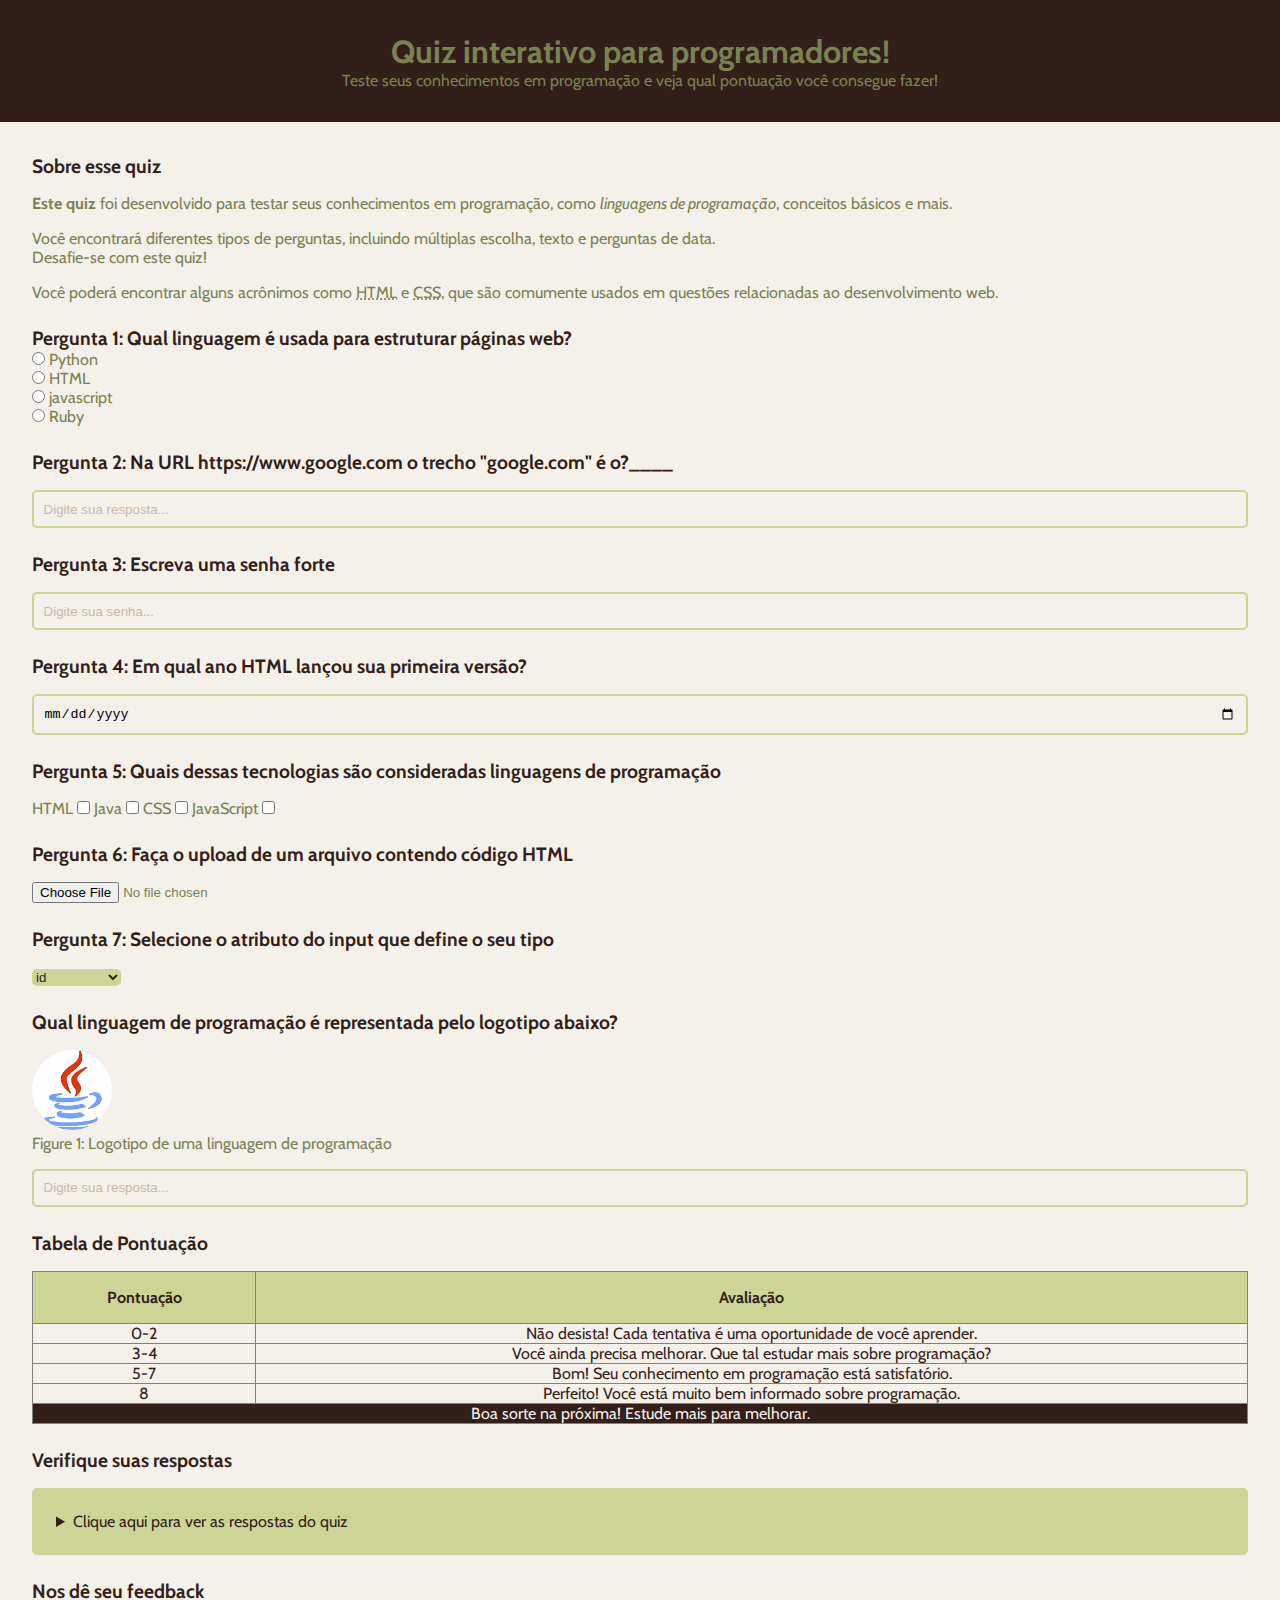
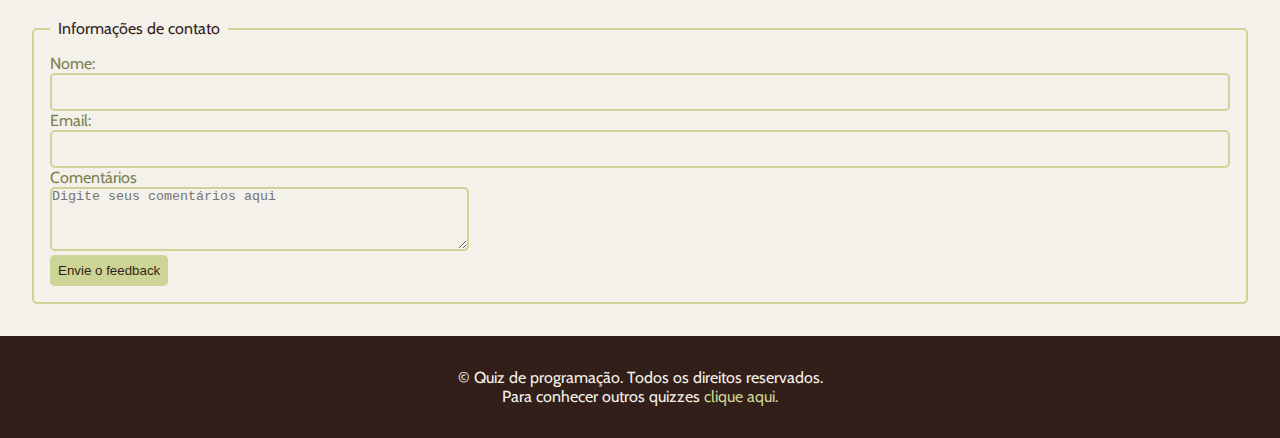
<file: index.html>
<!DOCTYPE html> 
<!-- Define o documento como HTML5. É obrigatório em documentos HTML modernos. -->

<html lang="pt-br"> 
<!-- Tag <html> define o início de um documento HTML. O atributo 'lang' especifica o idioma do conteúdo, neste caso, português do Brasil. -->

<head>
    <meta charset="UTF-8"> 
    <!-- Tag <meta> especifica metadados. O atributo 'charset' define o conjunto de caracteres como UTF-8, permitindo a exibição correta de caracteres especiais. -->
    
    <meta name="viewport" content="width=device-width, initial-scale=1.0">
    <!-- Define a largura da viewport, permitindo que a página seja responsiva (adapte-se a dispositivos móveis). -->

    <meta name="description" content="um quiz interativo para testar seus conhecimentos">
    <!-- Atributo 'name' descreve o tipo de metadado, e 'content' contém a descrição da página, útil para SEO. -->

    <title>Quiz para programadores</title>
    <!-- Tag <title> define o título da página que aparece na aba do navegador. -->
    
    <link rel="stylesheet" href="style.css">
    <!-- Tag <link> é usada para vincular arquivos externos. O atributo 'rel' define o tipo de link, e 'href' indica o caminho para o arquivo CSS. -->
</head>

<body>
    <!-- Tag <body> contém todo o conteúdo visível da página. -->

    <header>
        <!-- Tag <header> define o cabeçalho da página. -->
        <h1>Quiz interativo para programadores!</h1>
        <!-- Tag <h1> é usada para o título principal, com maior importância semântica. -->
        <p>Teste seus conhecimentos em programação e veja qual pontuação você consegue fazer!</p>
        <!-- Tag <p> define um parágrafo de texto. -->
    </header>

    <main>
        <!-- Tag <main> indica o conteúdo principal do documento. -->

        <section>
            <!-- Tag <section> define uma seção temática do conteúdo. -->
            <h2>Sobre esse quiz</h2>
            <!-- Tag <h2> é usada para subtítulos. -->
            <p><strong>Este quiz</strong> foi desenvolvido para testar seus conhecimentos em programação, como <em>linguagens de programação</em>, conceitos básicos e mais.</p>
            <!-- Tag <strong> aplica negrito ao texto, e <em> aplica itálico. -->
            <p>Você encontrará diferentes tipos de perguntas, incluindo múltiplas escolha, texto e perguntas de data. <br> Desafie-se com este quiz!</p>
            <!-- Tag <br> insere uma quebra de linha. -->
            <p>Você poderá encontrar alguns acrônimos como <abbr title="HyperText Markup Language">HTML</abbr> e <abbr title="Cascading Style Sheets">CSS</abbr>, que são comumente usados em questões relacionadas ao desenvolvimento web.</p>
            <!-- Tag <abbr> define um acrônimo, e o atributo 'title' contém o significado completo. -->
        </section>

        <section>
            <!-- Outra seção de conteúdo -->
            <form>
                <!-- Tag <form> cria um formulário para coletar dados do usuário. -->
                <h2>Pergunta 1: Qual linguagem é usada para estruturar páginas web?</h2>
                <input type="radio" value="Python" id="p1a" name="Pergunta1">
                <!-- Tag <input> cria um campo de entrada de dados. 'type="radio"' cria um botão de rádio, e o atributo 'name' agrupa as opções. O atributo 'value' define o valor associado à opção. -->
                <label for="p1a">Python</label><br>
                <!-- Tag <label> associa um rótulo ao campo <input>, onde o atributo 'for' é vinculado ao 'id' do campo. -->

                <input type="radio" value="HTML" id="cor" name="Pergunta1">
                <label for="cor">HTML</label><br>

                <input type="radio" value="javascript" id="cor" name="Pergunta1">
                <label for="cor">javascript</label><br>

                <input type="radio" value="Ruby" id="cor" name="Pergunta1">
                <label for="cor">Ruby</label><br>
            </form>
        </section>

        <!-- Pergunta 2: Texto -->
        <section>
            <h2>Pergunta 2: Na URL https://www.google.com o trecho "google.com" é o?____</h2>
            <form>
                <input type="text" id="p2" name="Pergunta2" placeholder="Digite sua resposta...">
                <!-- 'type="text"' cria um campo de texto. O atributo 'placeholder' mostra uma dica ou exemplo no campo. -->
            </form>
        </section>

        <!-- Pergunta 3: Senha -->
        <section>
            <h2>Pergunta 3: Escreva uma senha forte</h2>
            <form>
                <input type="password" id="p3" name="senha" placeholder="Digite sua senha...">
                <!-- 'type="password"' cria um campo de senha onde os caracteres são ocultos. -->
            </form>
        </section>

        <!-- Pergunta 4: Data -->
        <section>
            <h2>Pergunta 4: Em qual ano HTML lançou sua primeira versão?</h2>
            <input type="date" name="data" id="p4">
            <!-- 'type="date"' cria um campo de entrada para seleção de data. -->
        </section>

        <!-- Pergunta 5: Seleção múltipla -->
        <section>
            <h2>Pergunta 5: Quais dessas tecnologias são consideradas linguagens de programação</h2>
            <form>
                <label for="p5">HTML</label>
                <input type="checkbox" name="Pergunta5" id="p5" value="HTML">
                <!-- 'type="checkbox"' permite a seleção de várias opções. -->
                <label for="p5">Java</label>
                <input type="checkbox" name="Pergunta5" id="p5" value="Java">
                <label for="p5">CSS</label>
                <input type="checkbox" name="Pergunta5" id="p5" value="CSS">
                <label for="p5">JavaScript</label>
                <input type="checkbox" name="Pergunta5" id="p5" value="JavaScript">
            </form>
        </section>

        <!-- Pergunta 6: Upload de arquivo -->
        <section>
            <h2>Pergunta 6: Faça o upload de um arquivo contendo código HTML</h2>
            <form>
                <input type="file" name="Pergunta6" id="p6">
                <!-- 'type="file"' permite que o usuário selecione um arquivo para upload. -->
            </form>
        </section>

        <!-- Pergunta 7: Menu suspenso -->
        <section>
            <h2>Pergunta 7: Selecione o atributo do input que define o seu tipo</h2>
            <form>
                <select name="Pergunta7" id="p7">
                    <!-- Tag <select> cria um menu suspenso, com opções dentro das tags <option>. -->
                    <option value="id">id</option>
                    <option value="type">type</option>
                    <option value="placeholder">placeholder</option>
                </select>
            </form>
        </section>

        <!-- Pergunta 8: Imagem -->
        <section>
            <h2>Qual linguagem de programação é representada pelo logotipo abaixo?</h2>
            <figure>
                <!-- Tag <figure> agrupa imagens e legendas. -->
                <img src="assets/img/perg8.png" alt="Logotipo de uma linguagem de programação">
                <!-- Tag <img> exibe uma imagem. O atributo 'src' define o caminho do arquivo de imagem, e 'alt' fornece um texto alternativo para leitores de tela ou no caso de erro de carregamento. -->
                <figcaption>Figure 1: Logotipo de uma linguagem de programação</figcaption>
                <!-- Tag <figcaption> fornece uma legenda para a imagem. -->
            </figure>
            <input type="text" name="Pergunta8" id="p8" placeholder="Digite sua resposta...">
        </section>

        <!-- Tabela de Pontuação -->
        <section>
            <h2>Tabela de Pontuação</h2>
            <table border="1">
                <!-- Tag <table> cria uma tabela. O atributo 'border' adiciona uma borda ao redor das células. -->
                <thead>
                    <!-- Tag <thead> define o cabeçalho da tabela. -->
                    <tr>
                        <th>Pontuação</th>
                        <!-- Tag <th> define uma célula de cabeçalho de uma tabela (negrito e centralizado por padrão). -->
                        <th>Avaliação</th>
                    </tr>
                </thead>
                <tbody>
                    <!-- Tag <tbody> contém o corpo da tabela. -->
                    <tr>
                        <!-- Tag <tr> define uma linha da tabela. -->
                        <td>0-2</td>
                        <!-- Tag <td> define uma célula de dados de uma tabela. -->
                        <td>Não desista! Cada tentativa é uma oportunidade de você aprender.</td>
                    </tr>
                    <tr>
                        <td>3-4</td>
                        <td>Você ainda precisa melhorar. Que tal estudar mais sobre programação?</td>
                    </tr>
                    <tr>
                        <td>5-7</td>
                        <td>Bom! Seu conhecimento em programação está satisfatório.</td>
                    </tr>
                    <tr>
                        <td>8</td>
                        <td>Perfeito! Você está muito bem informado sobre programação.</td>
                    </tr>
                </tbody>
                <tfoot>
                    <!-- Tag <tfoot> define o rodapé da tabela. -->
                    <tr>
                        <td colspan="2">Boa sorte na próxima! Estude mais para melhorar.</td>
                        <!-- Atributo 'colspan' faz a célula ocupar duas colunas. -->
                    </tr>
                </tfoot>
            </table>
        </section>

        <!-- Lista de respostas -->
        <section>
            <h2>Verifique suas respostas</h2>
            <details>
                <!-- Tag <details> cria um conteúdo que pode ser expandido ou recolhido. -->
                <summary>Clique aqui para ver as respostas do quiz</summary>
                <!-- Tag <summary> define o título visível de um elemento <details>. -->
                <ol>
                    <!-- Tag <ol> cria uma lista ordenada. -->
                    <li>HTML</li>
                    <li>Domínio</li>
                    <li>Sadasij%$sdhf6559</li>
                    <li>1991</li>
                    <li>JavaScript, Java</li>
                    <li>Arquivo deve ter extensão .html</li>
                    <li>type</li>
                    <li>Java</li>
                </ol>
            </details>
        </section>

        <!-- Formulário de feedback -->
        <section>
            <h2>Nos dê seu feedback</h2>
            <form>
                <fieldset>
                    <!-- Tag <fieldset> agrupa elementos relacionados em um formulário. -->
                    <legend>Informações de contato</legend>
                    <!-- Tag <legend> define um título para o grupo <fieldset>. -->
                    <label for="name">Nome:</label>
                    <input type="text" name="name" id="name"><br>

                    <label for="email">Email:</label>
                    <input type="email" name="email" id="email"><br>

                    <label for="comentarios">Comentários</label><br>
                    <textarea name="comentarios" id="comentarios" rows="4" cols="50" placeholder="Digite seus comentários aqui"></textarea><br>
                    <!-- Tag <textarea> cria um campo para entrada de texto de várias linhas. -->
                    <button>Envie o feedback</button>
                    <!-- Tag <button> cria um botão. -->
                </fieldset>
            </form>
        </section>
    </main>

    <footer>
        <!-- Tag <footer> contém o rodapé da página. -->
        <p class=paragrafo>&copy; Quiz de programação. Todos os direitos reservados.</p>
        <p class=paragrafo>Para conhecer outros quizzes <a href="quiz.html" target="_blank">clique aqui.</a></p>
        <!-- Atributo 'target="_blank"' abre o link em uma nova aba. -->
    </footer>
</body>
</html>

<!--Explicação por seção:
Cabeçalho (<head>): Define configurações e meta-informações da página, como charset, viewport e título.
Cabeçalho da página (<header>): Introdução e título do quiz.
Seções de perguntas: Cada seção do <main> apresenta uma pergunta com diferentes tipos de campos de entrada (radio buttons, texto, senha, data, checkboxes, upload de arquivos, menu suspenso).
Tabela de pontuação: Uma tabela com avaliações baseadas na pontuação do quiz.
Lista de respostas: Exibe as respostas corretas, usando <details> e <summary> para ocultar inicialmente o conteúdo.
Formulário de feedback: Permite ao usuário fornecer feedback sobre o quiz.
Rodapé (<footer>): Informações sobre direitos autorais e um link para outros quizzes.-->
</file>
<file: style.css>
@import url('https://fonts.googleapis.com/css2?family=Cabin:ital,wght@0,400..700;1,400..700&display=swap');
/* Importa a fonte "Cabin" do Google Fonts. A URL fornece diferentes pesos e estilos (normal e itálico). */

* {
    margin: 0;
    padding: 0;
    box-sizing: border-box;
}
/* Define que todo elemento da página terá margens e paddings zerados e o modelo de caixa será "border-box" (inclui bordas e paddings no tamanho total do elemento). */

body {
    background-color: #f4f0ea;
    /* Define a cor de fundo do corpo da página. */
    color: #798252;
    /* Define a cor principal do texto. */
    font-family: "Cabin", sans-serif;
    /* Aplica a fonte "Cabin" como padrão do corpo da página. Se não disponível, usa sans-serif. */
    font-weight: 400;
    /* Define o peso da fonte padrão como 400 (regular). */
}

header {
    padding: 2rem;
    /* Adiciona um espaçamento interno de 2 rem ao header. */
    background: #331f19;
    /* Define a cor de fundo do header. */
    text-align: center;
    /* Centraliza o conteúdo do header horizontalmente. */
}

main {
    padding: 2rem;
    /* Espaçamento interno do elemento principal da página. */
    display: flex;
    /* Define que os elementos filhos de main serão organizados em uma estrutura flexível. */
    flex-direction: column;
    /* Alinha os elementos filhos de forma vertical (coluna). */
    gap: 1.5rem;
    /* Define um espaçamento de 1.5 rem entre os elementos. */
}

section {
    display: flex;
    flex-direction: column;
    gap: 1rem;
    /* Define uma organização em coluna para os elementos dentro de cada seção e espaçamento de 1 rem entre eles. */
}

h2 {
    color: #331f19;
    /* Define a cor do texto dos títulos h2. */
    font-size: 1.2rem;
    /* Define o tamanho da fonte dos títulos. */
}

input[type=radio], input[type="checkbox"] {
    accent-color: #798252;
    /* Define a cor de destaque dos inputs do tipo rádio e checkbox. */
}

input[type="text"], input[type="password"], input[type="date"], input[type="email"] {
    width: 100%;
    /* Define que o campo de entrada ocupará 100% da largura do container pai. */
    padding: 0.6rem;
    /* Define o espaçamento interno dos campos. */
    border: 2px solid #ccd595;
    /* Define a borda de 2px e a cor ao redor dos campos. */
    outline: none;
    /* Remove o estilo padrão de contorno ao focar no campo. */
    border-radius: 5px;
    /* Define bordas arredondadas de 5px. */
    background-color: transparent;
    /* Define que o fundo dos campos será transparente. */
}

input::placeholder {
    color: #cbbba7;
    /* Define a cor do texto exibido como placeholder (dica) nos campos de entrada. */
}

select {
    cursor: pointer;
    /* Define o estilo de cursor como "pointer" quando o mouse passar sobre o select. */
    background-color: #ccd595;
    /* Define a cor de fundo do menu suspenso. */
    color: #331f19;
    /* Define a cor do texto do select. */
    border-radius: 5px;
    /* Aplica bordas arredondadas ao select. */
    border: none;
    /* Remove a borda padrão do select. */
    outline: none;
    /* Remove o contorno padrão do select. */
}

img {
    width: 5rem;
    /* Define a largura da imagem como 5 rem. */
    border-radius: 5rem;
    /* Aplica um formato circular à imagem com bordas arredondadas. */
}

table {
    width: 100%;
    /* Define que a tabela ocupará 100% da largura do container. */
    border-collapse: collapse;
    /* Remove os espaços entre as células da tabela, unificando bordas. */
}

th {
    background-color: #ccd595;
    /* Define a cor de fundo do cabeçalho da tabela. */
    color: #331f19;
    /* Define a cor do texto no cabeçalho da tabela. */
    padding: 1rem;
    /* Aplica espaçamento interno (padding) nas células do cabeçalho. */
}

tr {
    color: #331f19;
    /* Define a cor do texto das linhas da tabela. */
    padding: 1rem;
    /* Aplica padding nas células das linhas da tabela. */
    text-align: center;
    /* Centraliza o texto das células. */
}

tfoot td {
    background: #331f19;
    /* Define a cor de fundo das células no rodapé da tabela. */
    color: #f4f0ea;
    /* Define a cor do texto no rodapé da tabela. */
}

details {
    background-color: #ccd595;
    /* Define a cor de fundo para o elemento <details>. */
    border-radius: 5px;
    /* Aplica bordas arredondadas ao elemento <details>. */
    padding: 1rem;
    /* Adiciona espaçamento interno ao elemento <details>. */
}

summary {
    color: #331f19;
    /* Define a cor do texto do título visível no <summary>. */
    margin: 0.5rem;
    /* Aplica uma margem ao redor do título do <summary>. */
    cursor: pointer;
    /* Muda o cursor para "pointer" ao passar o mouse sobre o <summary>. */
}

ol {
    margin-left: 2.5rem;
    /* Adiciona uma margem à esquerda para as listas ordenadas (<ol>). */
}

ol li {
    padding: 0.2rem;
    /* Adiciona padding aos itens das listas ordenadas. */
}

fieldset {
    border: 2px solid #ccd595;
    /* Aplica uma borda de 2px ao redor do campo do <fieldset>. */
    border-radius: 5px;
    /* Define bordas arredondadas de 5px ao <fieldset>. */
    padding: 1rem;
    /* Adiciona padding ao <fieldset>. */
}

legend {
    color: #331f19;
    /* Define a cor do texto do <legend>, que é o título de um <fieldset>. */
    padding: 0 .5rem;
    /* Aplica padding ao <legend>. */
}

textarea {
    outline: none;
    /* Remove o contorno padrão ao focar no <textarea>. */
    border: 2px solid #ccd595;
    /* Aplica uma borda de 2px ao <textarea>. */
    border-radius: 5px;
    /* Aplica bordas arredondadas ao <textarea>. */
    background-color: transparent;
    /* Define o fundo do <textarea> como transparente. */
}

button {
    background-color: #ccd595;
    /* Define a cor de fundo dos botões. */
    color: #331f19;
    /* Define a cor do texto nos botões. */
    border: none;
    /* Remove a borda padrão dos botões. */
    border-radius: 5px;
    /* Aplica bordas arredondadas aos botões. */
    padding: .5rem;
    /* Adiciona padding (espaçamento interno) aos botões. */
}

footer {
    padding: 2rem;
    /* Aplica espaçamento interno ao rodapé. */
    text-align: center;
    /* Centraliza o conteúdo do rodapé horizontalmente. */
    background-color: #331f19;
    /* Define a cor de fundo do rodapé. */
}

.paragrafo  {
    color: #f4f0ea;
    /* Define a cor do texto do parágrafo dentro do rodapé como clara para contraste. */
}

footer a {
    text-decoration: none;
    /* Remove a sublinha do link no rodapé. */
    color: #ccd595;
    /* Define a cor dos links no rodapé. */
}
</file>
